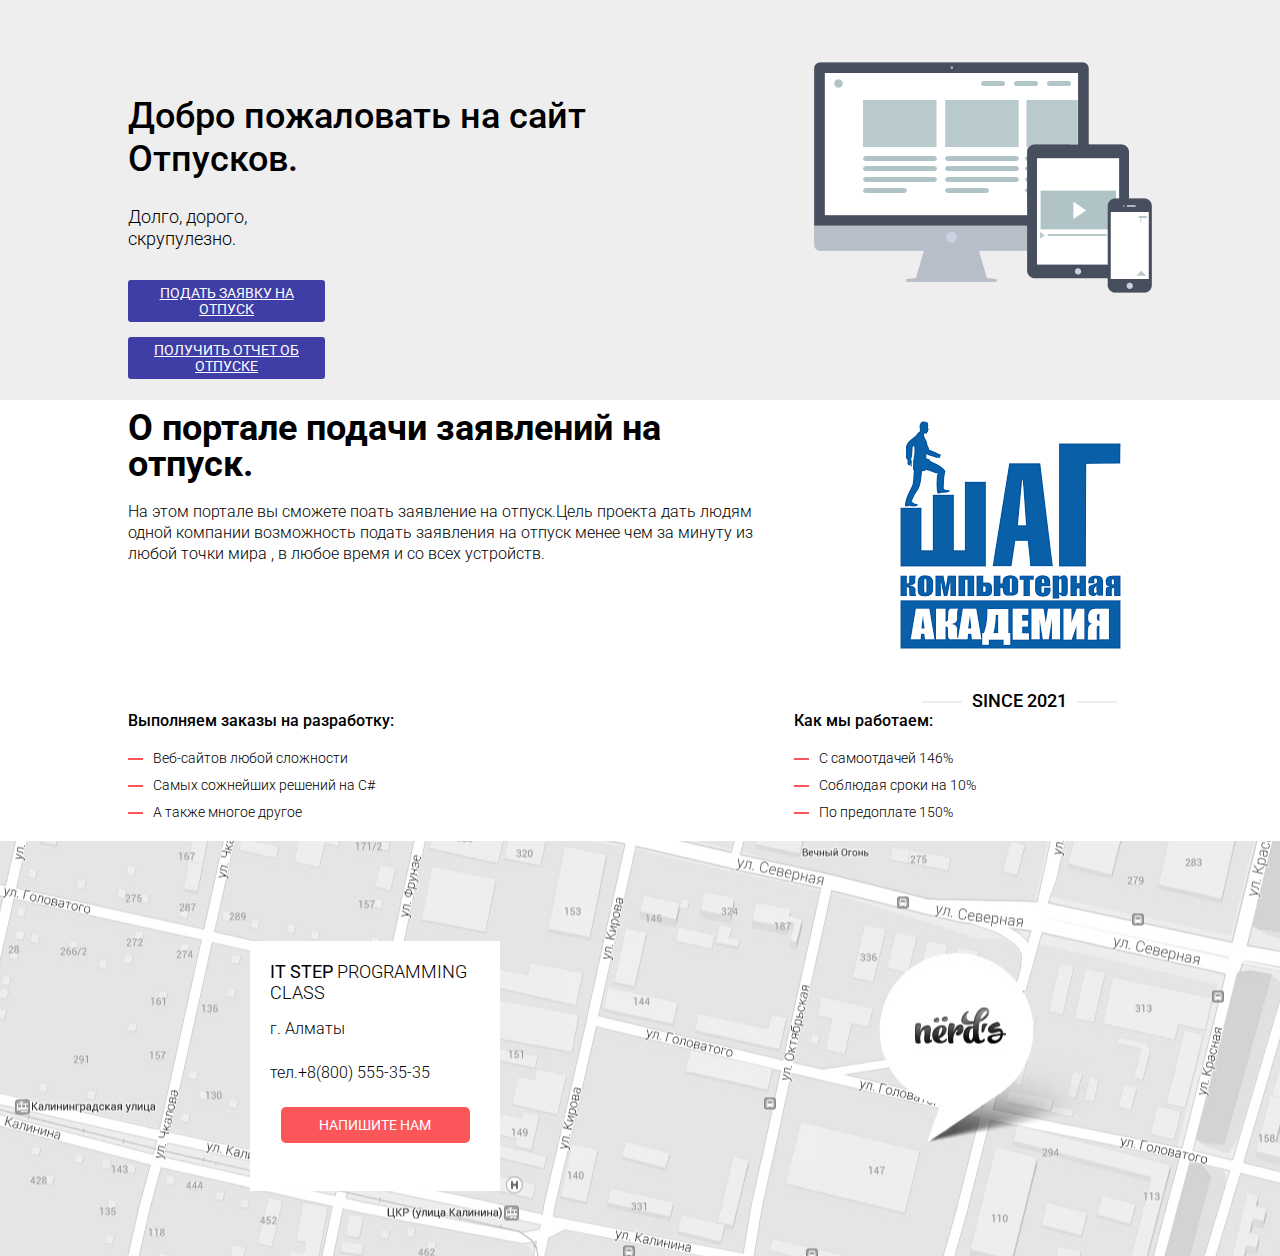
<file: VacationWeb/Views/StartPage/index.html>
<!DOCTYPE html>
<html lang="ru">
<head>
    <meta charset="UTF-8">
    <title>Отпуск</title>

    <link href="https://fonts.googleapis.com/css?family=Roboto:300,400,500,700&amp;subset=cyrillic-ext" rel="stylesheet">
    
    <link rel="stylesheet" href="https://maxcdn.bootstrapcdn.com/font-awesome/4.7.0/css/font-awesome.min.css">
    <link rel="stylesheet" href="font/symbols-nerds.ttf">
    <link rel="stylesheet" href="css/main.css">
    <link rel="stylesheet" href="css/slider.css">
</head>
<body>
    <header class="header">
        
    </header>
    <main>
        <section class="slider">
            <div class="slide-holder container">
                <div class="slide-controller_wrapper">
                   
                   
                </div>
                <div class="slides_wrapper">
                <div class="slide slide__design">
                    <div class="slide_info column-left">
                        <h4 class="slide_info-heading">Добро пожаловать на сайт Отпусков.</h4>
                        <p class="slide_info-text">Долго, дорого,<br> скрупулезно.</p>
                        <a class="slide_info-button" href="">Подать заявку на отпуск</a>
                        <a class="slide_info-button2" href="">Получить отчет об отпуске</a>
                    </div>
                </div><!-- slide end  -->
               
                </div> <!-- slides_wrapper  -->
            </div><!-- slide-holder & container  -->
        </section>
        
        <section id="store" class="content">
            <div class="layout-positioner">
                <header class="content_header">
                    <div class="content_title">
                        <div class="title">О портале подачи заявлений на отпуск.</div>
                        <p class="info">На этом портале вы сможете поать заявление на отпуск.Цель проекта дать людям одной компании возможность подать заявления на отпуск менее чем за минуту из любой точки мира , в любое время и со всех устройств.</p>
                    </div>
                    <div class="content_logo">
                        <div class="content_logo-img"></div>
                        <span>since 2021</span>
                    </div>
                </header>
                <div class="content_column content_col-1">
                    <h5>Выполняем заказы на разработку:</h5>
                    <p>Веб-сайтов любой сложности</p>
                    <p>Самых сожнейших решений на C#</p>
                    <p>А также многое другое</p>
                </div>
                <div class="content_column content_col-2">
                    <h5>Как мы работаем:</h5>
                    <p>С самоотдачей 146%</p>
                    <p>Соблюдая сроки на 10%</p>
                    <p>По предоплате 150%</p>
                </div>
            </div>
        </section>
        <section id="contacts" class="contacts">
            <div class="layout-positioner">
                <div class="contacts_map"></div>
                <div class="contacts_feedback">
                    <div class="feedback_header"><strong>IT Step</strong> programming class</div>
                    <div class="feedback_address">г. Алматы</div>
                    <div class="feedback_phone">тел.+8(800) 555-35-35</div>
                    <div class="feedback_button"><a href="#">Напишите нам</a></div>
                </div>
            </div>
        </section>
    </main>
</body>
</html>
</file>
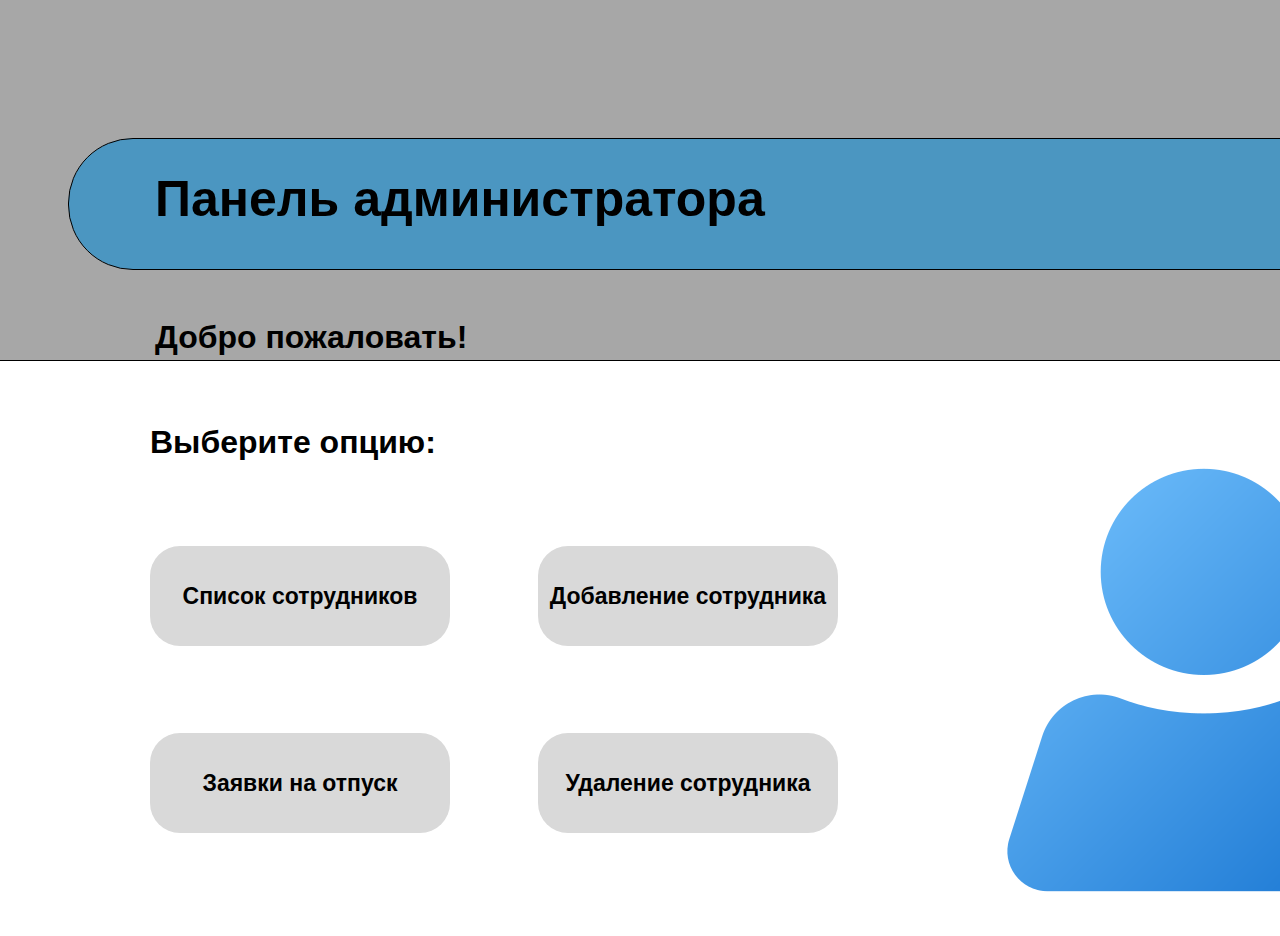
<file: VacationWeb/Views/AdminPage/admin-panel.html>
<!DOCTYPE html>
        <html lang="ru">
        <head>
            <meta charset="UTF-8">
            <title>AdminPanel</title>
            
            <meta http-equiv="X-UA-Compatible" content="IE=edge">
            <meta name="viewport" content="width=device-width, initial-scale=1.0, shrink-to-fit=no">
            <link rel="stylesheet" href="./style_adm.css">
            
          
        </head>
        <body>
            <div class="frame-1">

                <div class="rectangle-2"></div>
  <div class="rectangle-1"></div>
 



  <div class="panelAdmin">Панель администратора</div>
  <div class="welcome">Добро пожаловать!</div>
  <div class="line-1"></div>


  <img class="user-gear-1" src="./user-gear-1.png" />

  <div class="rectangle-3"></div>

  <div class="rectangle-4"></div>

  <div class="rectangle-5"></div>

  <div class="rectangle-6"></div>

  <div class="ButtonChoose">Выберите опцию:</div>


  <a class="Button1" href="">Список сотрудников</a>
  <a class="Button2" href="">Добавление сотрудника</a>
  <a class="Button3" href="">Заявки на отпуск</a>
  <a class="Button4" href="">Удаление сотрудника</a>

</div>

</body>
</html>
</file>
<file: VacationWeb/Views/StartPage/css/main.css>
* {
    margin: 0;
    padding: 0;
    box-sizing: border-box;
}
body {
    font-family: 'Roboto', 'Open Sans', sans-serif;
    font-size: 14px;
    color: #000;
}
header.header {
    width: 100%;
    min-height: 50px;
    padding: 25px 0;
    background-color: #eee;
}
.layout-positioner {
    width: 1024px;
    margin: 0 auto;
    vertical-align: middle;
    overflow: hidden;
}
.layout-positioner:after,
.layout-positioner:before {
    content: " ";
    display: block;
    clear: both;
}
/* main header logo  */
main {
    overlay: hidden;
}
main:before,
main:after {
    content: " ";
    display: block;
    clear: both;
}
.main-header-logo {
    width: 24%;
    height: auto;
    float: left;
}
.main-header-logo .logo {
    display: block;
    width: 50%;
    height: auto;
}
.main-header-logo img {
    width: 100%;
    height: auto;
}
/* main menu  */
nav.menu {
    width: 64%;
    float: left;
}
.menu .header-nav {
    list-style: none;
    margin-top: 20px;
    margin-right: 40px;
    text-align: right;
}
.menu li {
    display: inline;
    margin-right: 15px;
    padding: 5px 15px;
    vertical-align: middle;
}
.menu .header-nav a {
    display: inline-block;
    font-weight: 500;
    text-transform: uppercase;
    text-decoration: none;
    color: inherit;
}
.menu .active a {
    border-bottom: 2px solid #fb565a;
}
.menu li:hover a {
    color: #d6494d;
}
/* shopping cart  */
.main-header-shopping-cart {
    width: 12%;
    float: left;
}
.main-header-shopping-cart a {
    display: block;
    margin-top: 20px;
    font-weight: 500;
    color: inherit;
    text-align: right;
    text-transform: uppercase;
    text-decoration: none;
}
.main-header-shopping-cart a:hover {
    color: #d6494d;
}
.main-header-shoppng-cart .fa {
    vertical-align: middle;
}

/* СЛАЙДЕР */
.container {
    width: 70%;
    margin: 0 auto;
}

.slider {
    position: relative;
    overflow: hidden;
    text-align: left;
}

.slider-container {
    width: 300%;
}

.slider-item {
    float: left;
    min-height: 310px;
    min-width: 100%;
}

.slider-left-column {
    float: left;
    padding-top: 30px;
}

.slider-column-design {
    width: 45%;
}

.slider-column-math,
.slider-column-drugs {
    width: 55%;
}

.slider-title {
    margin-bottom: 19px;
}

.slider-info {
    margin-bottom: 29px;
    color: #283136;
}

.slider-column-drugs .slider-title {
    width: 45%;
}

.slider-right-column {
    float: right;
    width: 40%;
}

.slider-right-column .slider-figure {
    float: right;
}

.slider-math-figure {
    margin-right: 10px;
}

.slider-drugs-figure {
    position: absolute;
    bottom: 0px;
}

.slider-design-figure {
    position: absolute;
    top: 10px;
}

.slider-math-figure,
.slider-design-figure,
.slider-drugs-figure,
.offer-item-image,
.detail-header-image,
.brand-item {
    line-height: 0;
}

.btn {
    display: inline-block;
    vertical-align: baseline;
    padding-top: 10px;
    padding-bottom: 10px;
    color: white;
    background-color: #fb565a;
    -webkit-border-radius: 5px;
    -moz-border-radius: 5px;
    border-radius: 5px;
    border: none;
    cursor: pointer;
    text-align: center;
}

.btn:hover {
    background-color: #d6494d;
}

.btn:active {
    background-color: #b63538;
    box-shadow: inset 0 3px 0 0 #9b2d30;
}

.slider-btn {
    padding-left: 70px;
    padding-right: 70px;
}

.catalog-range-filter {
    text-transform: uppercase;
}
/* services section styles  */
.services {
    width: 100%;
    height: auto;
    margin-top: -20px;
    padding-top: 40px;
    padding-bottom: 30px;
    background-color: #fff;
}
/*
.services:after {
    content: " ";
    display: inline-block;
    width: 1024px;
    height: 2px;
    margin: 0 auto;
    margin-top: 30px;
    background-color: #eee;
}
*/
.services .service {
    float: left;
    width: 30%;
    height: inherit;
    margin-right: 5%;
}
.services .service:last-child {
    margin-right: 0;
}
.services .service_image {
    width: 100%;
    margin-bottom: 10px;
}
.service_image img {
    width: 100%;
    height: auto;
}
.services .service_heading {
    font-weight: 500;
    font-size: 18px;
    line-height: 1.2;
    margin: 20px 0px;
    text-transform: uppercase;
}
.services .service_caption {
    width: 100%;
    font-weight: 300;
    font-size: 14px;
    line-height: 1.5;
    margin: 10px 0 20px;
}
.service .service_button {
    width: 45%;
    display: block;
    padding: 10px 25px;
    color: #fff;
    border-radius: 5px;
    font-size: 12px;
    text-align: center;
    text-transform: uppercase;
    text-decoration: none;
    vertical-align: middle;
    background-color: #fb565a;
    transition: 0.4s;
}
.websites .service_button:hover {
    background: #d6494d;
    box-shadow: 1px 2px 5px rgba(0,0,0,0.15);
}
.websites .service_button:active {
    background-color: #b63538;
    box-shadow: inset 0 3px 0 0 rgba(0,0,0,0.15);
}
.apps .service_button {
    background-color: #00ca74;
}
.apps .service_button:hover {
    background-color: #01a25e;
    box-shadow: 1px 2px 5px rgba(0,0,0,0.15);
}
.apps .service_button:active {
    background-color: #009053;
    box-shadow: inset 0 3px 0 0 rgba(0,0,0,0.15);
}
.pres .service_button {
    background-color: #efc84a;
}
.pres .service_button:hover {
    background-color: #d6ae2c;
    box-shadow: 1px 2px 5px rgba(0,0,0,0.15);
}
.pres .service_button:active {
    background-color: #c09b24;
    box-shadow: inset 0 3px 0 0 rgba(0,0,0,0.15);
}
/* content styles  */
.content {
    width: 100%;
    height: auto;
    padding-top: 10px;
    padding-bottom: 10px;
    background-color: #fff;
}
/*
.content:after {
    content: " ";
    display: inline-block;
    width: 1024px;
    height: 2px;
    margin: 0 auto;
    margin-top: 30px;
    background-color: #eee;
}
*/
.content_header {
    width: 100%;
}
.content .content_header:after {
    content: " ";
    display: block;
    clear: both;
}
.content_header .content_title {
    float: left;
    width: 65%;
    margin-right: 5%;
}
.content_title .title {
    width: 100%;
    font-size: 36px;
    line-height: 36px;
    font-weight: 700;
    margin-bottom: 20px;
}
.content_title .info {
    width: 100%;
    font-size: 16px;
    line-height: 1.3;
    font-weight: 300;
    margin-bottom: 20px;
}
.content_header .content_logo {
    float: right;
    width: 30%;
    text-align: right;
}
.content_logo-img {
    width: 90%;
    height: 250px;
    background: url("../img/Step.png") no-repeat center right;
    vertical-align: middle;
    margin-bottom: 30px;
}

.content_logo span:before, 
.content_logo span:after {
    width: 40px;
    height: 2px;
    display: inline-block;
    content: " ";
    line-height: 18px;
    vertical-align: middle;
    background-color: #eee;
}
span:before {
    margin-right: 10px;
}
span:after {
    margin-left: 10px;
}
.content_logo span {
    text-transform: uppercase;
    font-size: 18px;
    font-weight: 500;
    margin-right: 35px;
}
.content_col-1 {
    float: left;
    width: 55%;
    margin-right: 5%;
}
.content_col-2 {
    float: left;
    width:35%;
    margin-left: 5%;
}
.content_column h5 {
    font-weight: 500;
    font-size: 16px;
    line-height: 1.2;
    margin-bottom: 20px;
}
.content_column p {
    font-size: 14px;
    font-weight: 300;
    line-height: 1.2;
    margin-bottom: 10px;
}
.content_column p:before {
    display: inline-block;
    content: " ";
    width: 15px;
    height: 2px;
    margin-right: 10px;
    line-height: 14px;
    vertical-align: middle;
    background-color: #fb565a;
}
/* clients section styles  */
.clients {
    width: 100%;
    height: auto;
    padding-top: 10px;
    padding-bottom: 30px;
    background-color: #fff;
}
.clients:after {
    content: " ";
    display: block;
    width: 1024px;
    height: 2px;
    background-color: #eee;
    margin: 0 auto;
    margin-top: 30px;
}
.clients_column {
    width: 30%;
    float: left;
    margin-right: 5%;
}
.clients_column:last-child {
    margin-right: 0;
}
.client-1 {
    display: block;
    background: url("../img/brand-academy.png") no-repeat center;
}
.client-2 {
    display: block;
    background: url("../img/brand-borodinski.png") no-repeat center;
}
.client-3 {
    display: block;
    background: url("../img/brand-glukhanko.png") no-repeat center;
}
.clients  a {
    width: 90%;
    height: 100px;
    display: block;
    vertical-align: middle;
    text-align: center;
    background-color: #fff;
    opacity: 0.7;
    transition: 0.5s;
}
.clients a:hover {
    opacity: 0;
}
/* contacts section styles  */
.contacts {
    position: relative;
    width: 100%;
    height: 415px;
    margin: 0 auto;
    padding-top: 10px;
    padding-bottom: 30px;
    background-color: #fff;
    background: url("../img/map.jpg") no-repeat center;
}
.contacts:after {
    display: block;
    content: " ";
    clear: both;
}
/*
.contacts_map {
    position: absolute;
    top: 0;
    left: 0;
    width: 100%;
    height: 420px;
} */
.contacts_feedback {
    position: absolute;
    top: 100px;
    left: 250px;
    width: 250px;
    min-height: 250px;
    padding: 20px;
    background: #fff;
}
.feedback_header {
    font-size: 18px;
    font-weight: 300;
    line-height: 1.2;
    margin-bottom: 15px;
    text-transform: uppercase;
}
.feedback_address,
.feedback_phone {
    font-size: 16px;
    font-weight: 300;
    line-height: 1.2;
    margin-bottom: 25px;
}
.feedback_button {
    width: 90%;
    margin: 10px  auto;
}
.feedback_button a {
    display: block;
    padding: 10px 30px;
    text-align: center;
    vertical-align: middle;
    text-transform: uppercase;
    text-decoration: none;
    color: #fff;
    border-radius: 5px;
    background-color: #fb565a;
    transition: 0.4s;
}
.feedback_button:hover a {
    background: #d6494d;
    box-shadow: 1px 2px 5px rgba(0,0,0,0.15);
}
.feedback_button a:active {
    background-color: #b63538;
    box-shadow: inset 0 3px 0 0 rgba(0,0,0,0.15);
}
.footer {
   width: 100%;
   height: 200px;
   padding: 30px 0;
   vertical-align: middle;
   background-color: #fff;
}
.footer_social {
    width: 35%;
    margin-right: 5%;
    float: left;
}
.footer_invite {
    width: 60%;
    float: right;
}
.footer_social .btn {
    display: inline-block;
    width: 60px;
    height: 60px;
    margin-right: 10px;
    text-align: center;
    vertical-align: middle;
    line-height: 52px;
    color: #fff;
    background-color: #ccc;
    border-radius: 50%;
    transition: 0.5s;
}
.footer_social .btn:hover {
    background-color: #f5464b;
}
.footer_invite .invite_text > strong {
    display: block;
    margin-top: 14px;
    margin-bottom: 14px;
    padding: 0;
    font-weight: 500;
    font-size: 36px;
}
.footer_invite .invite_text {
    font-size: 14px;
    line-height: 14px;
    font-weight: 300;
}
</file>
<file: VacationWeb/Views/StartPage/css/slider.css>
.slider {
    width: 100%;
    margin: 0;
    padding: 0;
    background-color: #eee;
}
.container {
    width: 1024px;
    height: 350px;
    margin: 0 auto;
*    border: 1px dotted red;
}
.column-left {
    float: left;
}
.column-right {
    float: right;
}
.slide-holder {
    position: relative;
    text-align: left;
    overflow: hidden;
    background-color: #eee;
}

.slide:after {
    content: ' ';
    display: block;
    clear: both;
}
.slide {
    width: 1024px;
    height: 350px;
    float: left;
    margin: 0;
    padding: 0;
    padding-bottom: 20px;
}
.slide__design {
    background: url('../img/slider-design-img.png') no-repeat 100% 10%;
}
.slide__math {
    background: url('../img/slider-math-img.png') no-repeat 100% 10%;
}
.slide__drugs {
    background: url('../img/slider-drugs-img.png') no-repeat 100% 10%;
}
.slide_info {
    max-width: 55%;
    max-height: 350px;
    padding-top: 30px;
    margin-right: 5%;
    vertical-align: center;
}
.slide_info--math {
    width: 55%;
}
.slide_info-heading {
    width: 90%;
    margin: 0;
    margin-bottom: 25px;
    padding-top: 15px;
    font-size: 36px;
    font-weight: 500;
    line-height: 1.2;
}
.slide_info-text {
    max-width: 90%;
    margin: 0;
    margin-bottom: 25px;
    font-size: 18px;
    font-weight: 300;
    line-height: 1.2;
}
.slide_info--math .slide_info-heading ,
.slide_info--math .slide_info-heading {
    width: 100%;
}
.slide_info-button {
    display: block;
    max-width: 35%;
    margin-top: 30px;
    margin-right: 20px;
    padding: 5px 15px;
    text-transform: uppercase;
    text-align: center;
    color: #fff;
    background-color: rgb(62, 62, 166);
    border-radius: 3px;
}
.slide_info-button2 {
    display: block;
    max-width: 35%;
    margin-top: 15px;
    margin-right: 20px;
    padding: 5px 15px;
    text-transform: uppercase;
    text-align: center;
    color: #fff;
    background-color: rgb(62, 62, 166);
    border-radius: 3px;
}
/*
.slide_image-section {
    max-width: 30%;
    max-height: 350px;
    padding-top: 30px;
    vertical-align: center;
}
.slide_image-section--math {
    max-width: 30%;
}
.slide_image-section img {
    width: 100%;
    height: auto;
    margin-top: 10px;
} */
/* slide controller  */
.slide-controller_wrapper {
    position: absolute;
    bottom: 30px; left: 50%;
}
label.radio {
    margin-right: 10px;
    cursor: pointer;
}
label.radio input {
    position: absolute;
    left: -9999px;
}
label.radio .radio {
    display: inline-block;
    width: 14px;
    height: 14px;
    background: #fff;
    border: 1px solid #666;
    border-radius: 50%;
    position: relative;
}
label.radio input:checked + .radio:before {
    content: ' ';
    width: 10px;
    height: 10px;
    background: #666;
    border-radius: 50%;
    position: absolute;
    top: 2px; left: 2px;

    cursor: pointer;
}
label.radio input:checked + .radio:before {
    background: #666;
}
/* translate */
label.slide-controller_design input:checked ~ .slides_wrapper {
    transform: translate(0px); 
}
label.slide-controller_math input:checked ~ .slides_wrapper {
    transform: translate(-1024px); 
}
label.slide-controller_drugs input:checked ~ .slides_wrapper {
     transform: translate(-2048px); 
}

@keyframes sliding {
    0% { transform: translate(0); }
    30% { transform: translate(0); }
    35% { transform: translate(-1024px); }
    65% { transform: translate(-1024px); }
    70% { transform: translate(-2048px); }
    100% { transform: translate(-2048px); }
}
</file>
<file: VacationWeb/Views/AdminPage/style_adm.css>
.frame-1
.frame-1 { box-sizing: border-box; }
.frame-1 {background: #ffffff; width: 100%; height: 100%; position: auto; }

.rectangle-2 {background: #a7a7a7; width: 100%; height: 360px; position: absolute;left: 0px;top: 0px;}

.rectangle-1 {
    
    background-color: rgba(0, 137, 215, 0.55);
    border-radius: 65px;
    border-style: solid;
    border-color: #000000;
    border-width: 1px;
    width: 1400px;
    height: 130px;
    position: relative; left: 60px; top: 130px;

  }



.panelAdmin {color: #000000; text-align: left; font: 700 50px 'Inter', sans-serif; position: absolute; left: 155px;top: 170px; width: 1463px; height: 93px;}
.line-1 {border-style: solid; border-color: #000000; border-width: 1px 0 0 0; width: 100%; height: 0px; position: absolute; left: 0px;top: 360px;}
.welcome {color: #000000; text-align: left; font: 700 32px 'Inter', sans-serif; position: absolute; left: 155px;top: 319px; width: 600px; height: 42px;}
.user-gear-1 {width: 512px; height: 512px; position: absolute; left: 1000px;top: 424px;}
.rectangle-3 {background: #d9d9d9; border-radius: 30px; width: 300px; height: 100px; position: absolute; left: 150px;top: 546px;}
.rectangle-4 {background: #d9d9d9; border-radius: 30px; width: 300px; height: 100px; position: absolute; left: 538px;top: 546px;}
.rectangle-5 {background: #d9d9d9; border-radius: 30px; width: 300px; height: 100px; position: absolute; left: 150px;top: 733px;}
.rectangle-6 {background: #d9d9d9; border-radius: 30px; width: 300px; height: 100px; position: absolute; left: 538px;top: 733px;}
.ButtonChoose {color: #000000; text-align: left; font: 700 32px 'Inter', sans-serif; position: absolute; left: 150px;top: 424px; width: 358px; height: 87px;}
.Button1 {color: #000000; font: 700 23px 'Inter', sans-serif; position: absolute; left: 150px;top: 546px; width: 300px; height: 100px; border-radius: 30px; text-decoration: none; display: flex;
  align-items: center;
  justify-content: center;}
.Button2 {color: #000000; text-align: left; font: 700 23px 'Inter', sans-serif; position: absolute; left: 538px;top: 546px; width: 300px; height: 100px; border-radius: 30px; text-decoration: none; display: flex;
    align-items: center;
    justify-content: center;}
.Button3 {color: #000000; text-align: left; font: 700 23px 'Inter', sans-serif; position: absolute; left: 150px;top: 733px; width: 300px; height: 100px; border-radius: 30px; text-decoration: none; display: flex;
    align-items: center;
    justify-content: center;}
.Button4 {color: #000000; text-align: left; font: 700 23px 'Inter', sans-serif; position: absolute; left: 538px;top: 733px; width: 300px; height: 100px; border-radius: 30px; text-decoration: none; display: flex;
    align-items: center;
    justify-content: center;}
</file>
